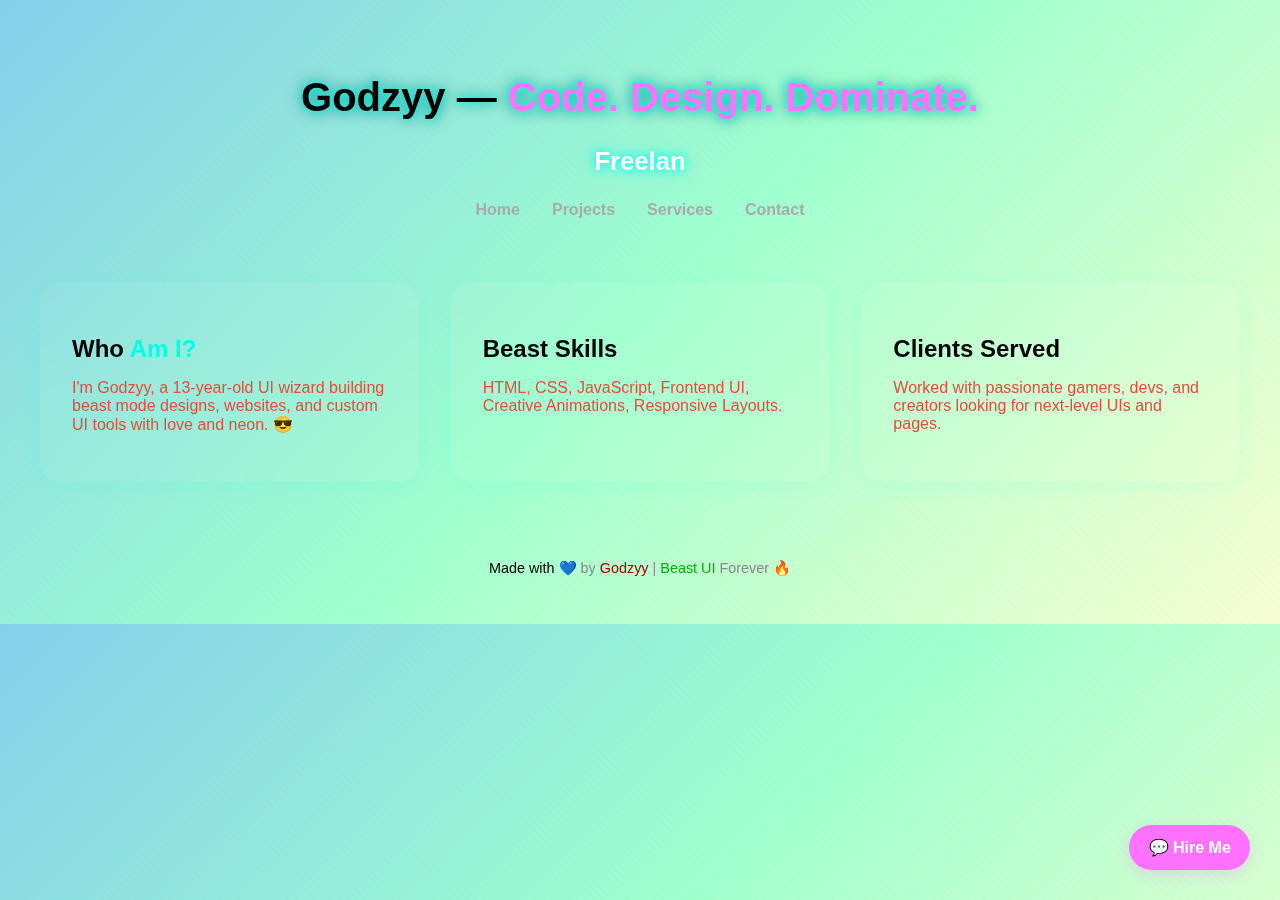
<file: index.html>
<!DOCTYPE html>
<html lang="en">
<head>
  <meta charset="UTF-8" />
  <meta name="viewport" content="width=device-width, initial-scale=1.0" />
  <title>Godzyy | Beast UI Portfolio</title>
  <link rel="stylesheet" href="style.css" />
</head>
<body>
  <div class="bg-tech"></div>

  <header>
    <h1 class="glow-text">Godzyy — <span>Code. Design. Dominate.</span></h1>
    <p class="tagline" id="typewriter"></p>
    <nav class="nav-links">
      <a href="index.html">Home</a>
      <a href="projects.html">Projects</a>
      <a href="services.html">Services</a>
      <a href="contact.html">Contact</a>
    </nav>
  </header>

  <section class="cards">
    <div class="card">
      <h2><span style="color: #000;">Who</span> <span>Am I?</span></h2>
      <p style="color: #e74c3c;">I'm Godzyy, a 13-year-old UI wizard building beast mode designs, websites, and custom UI tools with love and neon. 😎</p>
    </div>
    <div class="card">
      <h2><span style="color: #000;">Beast Skills</span></h2>
      <p style="color: #e74c3c;">HTML, CSS, JavaScript, Frontend UI, Creative Animations, Responsive Layouts.</p>
    </div>
    <div class="card">
      <h2><span style="color: #000;">Clients Served</span></h2>
      <p style="color: #e74c3c;">Worked with passionate gamers, devs, and creators looking for next-level UIs and pages.</p>
    </div>
  </section>

  <footer>
    <p><span style="color: #000;">Made with</span> 💙 by <span style="color: #b30000;">Godzyy</span> | <span style="color: #00b300;">Beast UI</span> Forever 🔥</p>
  </footer>

  <a href="contact.html" class="float-btn">💬 Hire Me</a>
  <script src="script.js"></script>
</body>
</html>
</file>
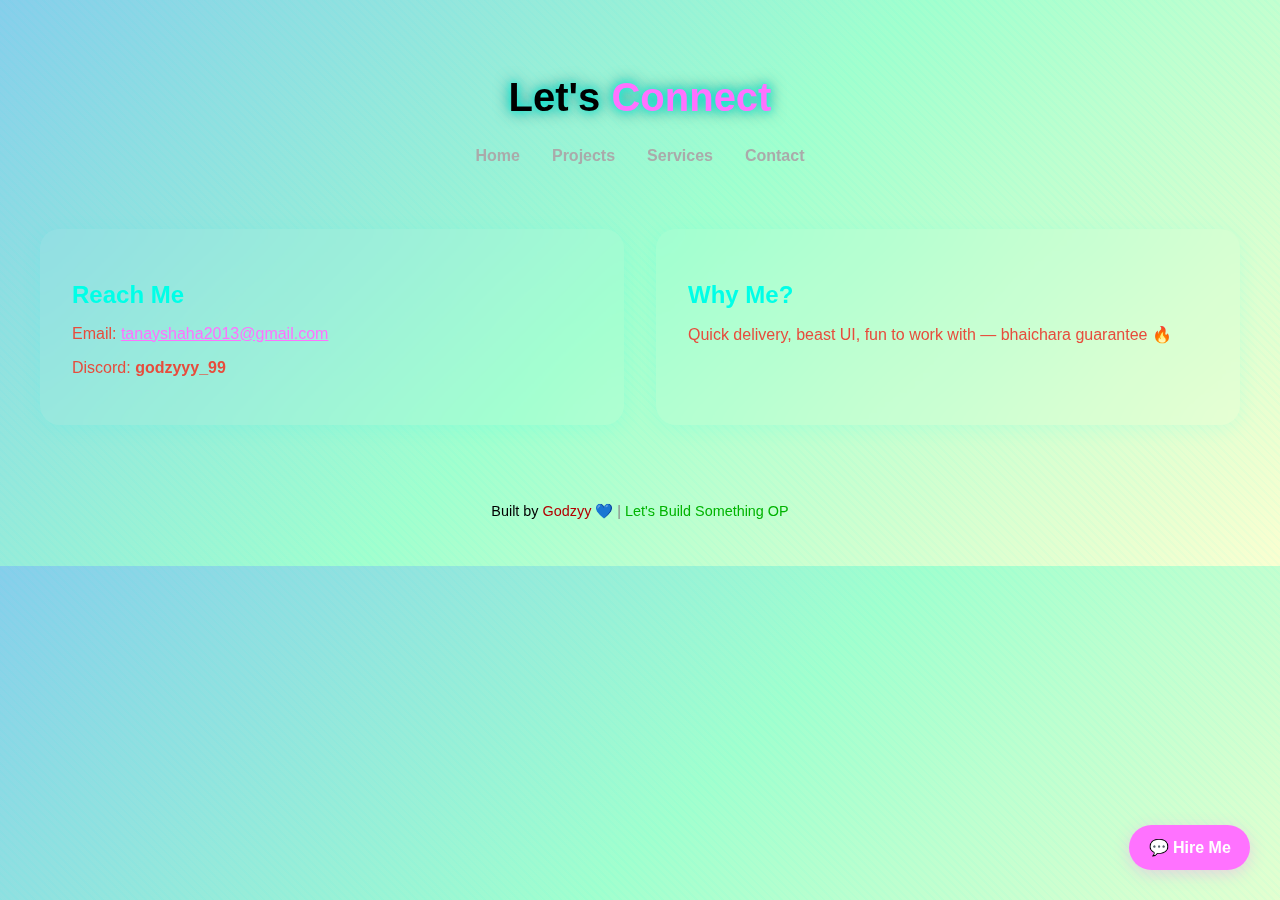
<file: contact.html>
<!DOCTYPE html>
<html lang="en">
<head>
  <meta charset="UTF-8" />
  <meta name="viewport" content="width=device-width, initial-scale=1.0" />
  <title>Contact | Tanay Portfolio</title>
  <link rel="stylesheet" href="style.css" />
</head>
<body>
  <div class="bg-tech"></div>

  <header>
    <h1 class="glow-text">Let's <span>Connect</span></h1>
    <nav class="nav-links">
      <a href="index.html">Home</a>
      <a href="projects.html">Projects</a>
      <a href="services.html">Services</a>
      <a href="contact.html">Contact</a>
    </nav>
  </header>

  <section class="cards">
    <div class="card">
      <h2>Reach Me</h2>
      <p style="color: #e74c3c;">Email: <a href="mailto:tanayshaha2013@gmail.com">tanayshaha2013@gmail.com</a></p>
      <p style="color: #e74c3c;">Discord: <strong>godzyyy_99</strong></p>
    </div>

    <div class="card">
      <h2>Why Me?</h2>
      <p style="color: #e74c3c;">Quick delivery, beast UI, fun to work with — bhaichara guarantee 🔥</p>
    </div>
  </section>

  <footer>
    <p><span style="color: #000;">Built by</span> <span style="color: #b30000;">Godzyy</span> 💙 | <span style="color: #00b300;">Let's Build Something OP</span></p>
  </footer>

  <a href="contact.html" class="float-btn">💬 Hire Me</a>
  <script src="script.js"></script>
</body>
</html>
</file>
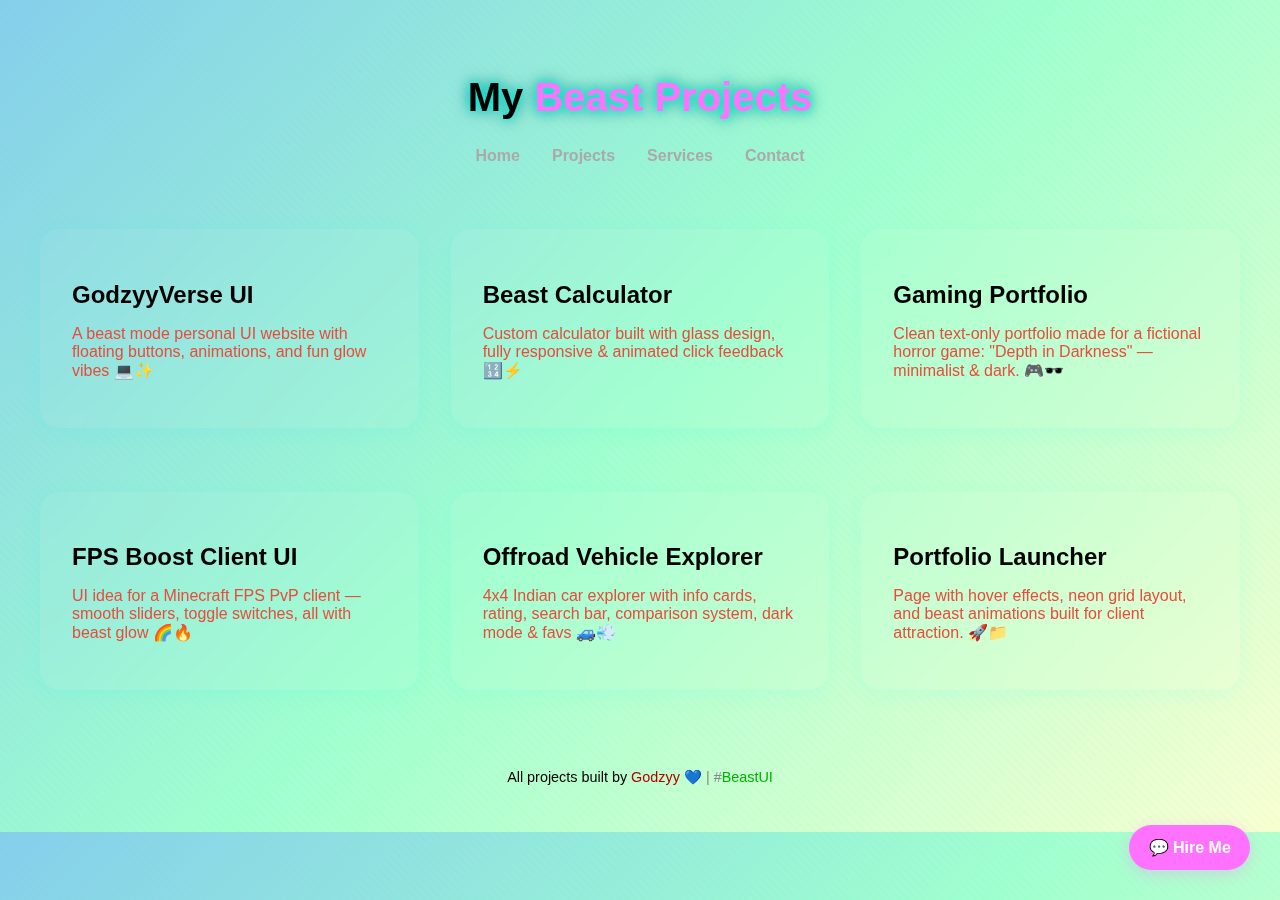
<file: projects.html>
<!DOCTYPE html>
<html lang="en">
<head>
  <meta charset="UTF-8" />
  <meta name="viewport" content="width=device-width, initial-scale=1.0" />
  <title>Projects | Tanay Portfolio</title>
  <link rel="stylesheet" href="style.css" />
</head>
<body>
  <div class="bg-tech"></div>

  <header>
    <h1 class="glow-text">My <span>Beast Projects</span></h1>
    <nav class="nav-links">
      <a href="index.html">Home</a>
      <a href="projects.html">Projects</a>
      <a href="services.html">Services</a>
      <a href="contact.html">Contact</a>
    </nav>
  </header>

  <section class="cards">
    <div class="card">
      <h2><span style="color: #000;">GodzyyVerse UI</span></h2>
      <p style="color: #e74c3c;">A beast mode personal UI website with floating buttons, animations, and fun glow vibes 💻✨</p>
    </div>
    <div class="card">
      <h2><span style="color: #000;">Beast Calculator</span></h2>
      <p style="color: #e74c3c;">Custom calculator built with glass design, fully responsive & animated click feedback 🔢⚡</p>
    </div>
    <div class="card">
      <h2><span style="color: #000;">Gaming Portfolio</span></h2>
      <p style="color: #e74c3c;">Clean text-only portfolio made for a fictional horror game: "Depth in Darkness" — minimalist & dark. 🎮🕶️</p>
    </div>
  </section>

  <section class="cards">
    <div class="card">
      <h2><span style="color: #000;">FPS Boost Client UI</span></h2>
      <p style="color: #e74c3c;">UI idea for a Minecraft FPS PvP client — smooth sliders, toggle switches, all with beast glow 🌈🔥</p>
    </div>
    <div class="card">
      <h2><span style="color: #000;">Offroad Vehicle Explorer</span></h2>
      <p style="color: #e74c3c;">4x4 Indian car explorer with info cards, rating, search bar, comparison system, dark mode & favs 🚙💨</p>
    </div>
    <div class="card">
      <h2><span style="color: #000;">Portfolio Launcher</span></h2>
      <p style="color: #e74c3c;">Page with hover effects, neon grid layout, and beast animations built for client attraction. 🚀📁</p>
    </div>
  </section>

  <footer>
    <p><span style="color: #000;">All projects built by</span> <span style="color: #b30000;">Godzyy</span> 💙 | #<span style="color: #00b300;">BeastUI</span></p>
  </footer>

  <a href="contact.html" class="float-btn">💬 Hire Me</a>
  <script src="script.js"></script>
</body>
</html>
</file>
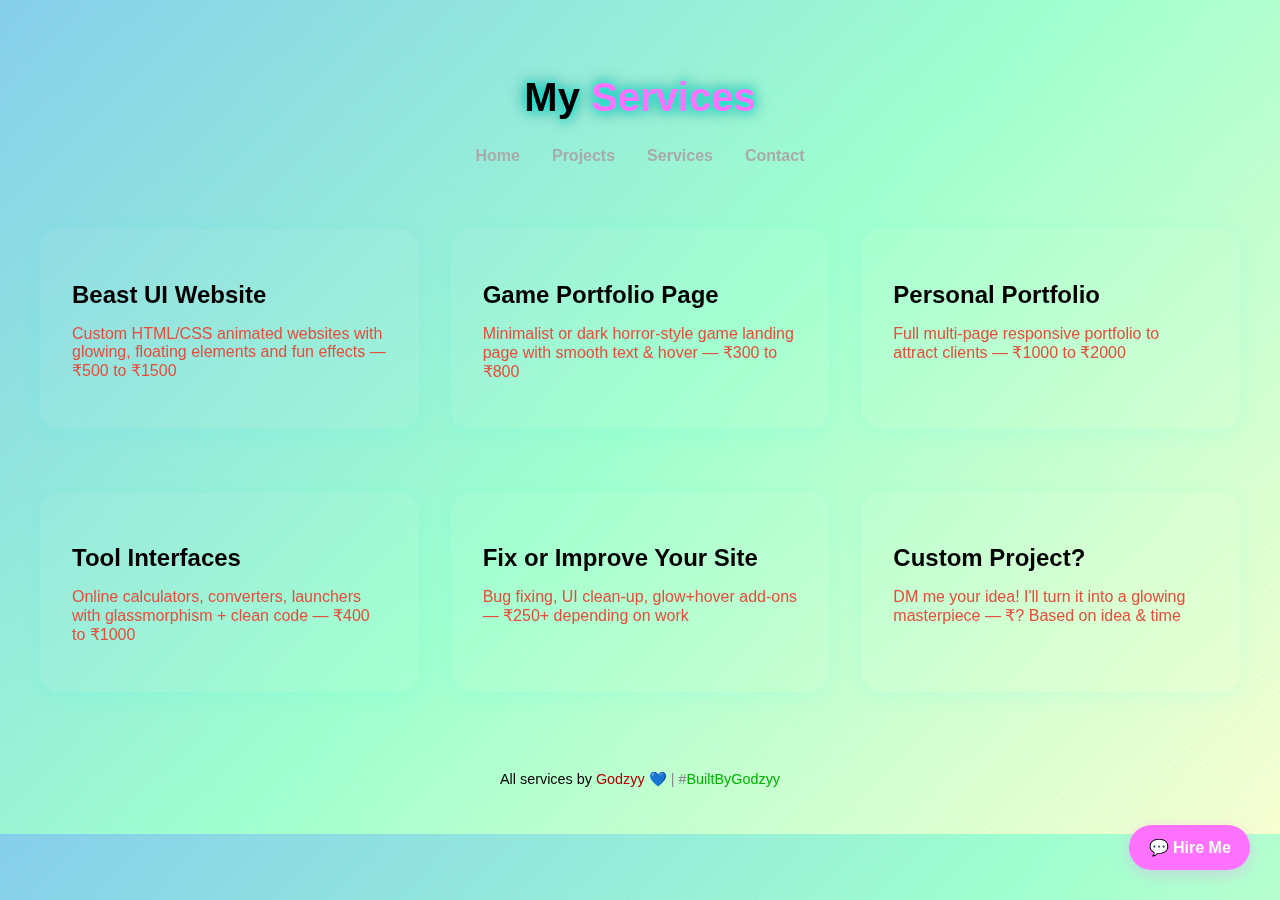
<file: services.html>
<!DOCTYPE html>
<html lang="en">
<head>
  <meta charset="UTF-8" />
  <meta name="viewport" content="width=device-width, initial-scale=1.0" />
  <title>Services | Godzyy Portfolio</title>
  <link rel="stylesheet" href="style.css" />
</head>
<body>
  <div class="bg-tech"></div>

  <header>
    <h1 class="glow-text">My <span>Services</span></h1>
    <nav class="nav-links">
      <a href="index.html">Home</a>
      <a href="projects.html">Projects</a>
      <a href="services.html">Services</a>
      <a href="contact.html">Contact</a>
    </nav>
  </header>

  <section class="cards">
    <div class="card">
      <h2><span style="color: #000;">Beast UI Website</span></h2>
      <p style="color: #e74c3c;">Custom HTML/CSS animated websites with glowing, floating elements and fun effects — ₹500 to ₹1500</p>
    </div>
    <div class="card">
      <h2><span style="color: #000;">Game Portfolio Page</span></h2>
      <p style="color: #e74c3c;">Minimalist or dark horror-style game landing page with smooth text & hover — ₹300 to ₹800</p>
    </div>
    <div class="card">
      <h2><span style="color: #000;">Personal Portfolio</span></h2>
      <p style="color: #e74c3c;">Full multi-page responsive portfolio to attract clients — ₹1000 to ₹2000</p>
    </div>
  </section>

  <section class="cards">
    <div class="card">
      <h2><span style="color: #000;">Tool Interfaces</span></h2>
      <p style="color: #e74c3c;">Online calculators, converters, launchers with glassmorphism + clean code — ₹400 to ₹1000</p>
    </div>
    <div class="card">
      <h2><span style="color: #000;">Fix or Improve Your Site</span></h2>
      <p style="color: #e74c3c;">Bug fixing, UI clean-up, glow+hover add-ons — ₹250+ depending on work</p>
    </div>
    <div class="card">
      <h2><span style="color: #000;">Custom Project?</span></h2>
      <p style="color: #e74c3c;">DM me your idea! I'll turn it into a glowing masterpiece — ₹? Based on idea & time</p>
    </div>
  </section>

  <footer>
    <p><span style="color: #000;">All services by</span> <span style="color: #b30000;">Godzyy</span> 💙 | #<span style="color: #00b300;">BuiltByGodzyy</span></p>
  </footer>

  <a href="contact.html" class="float-btn">💬 Hire Me</a>
  <script src="script.js"></script>
</body>
</html>
</file>
<file: style.css>
/* === Tanay Portfolio Beast Style === */

body {
  margin: 0;
  padding: 0;
  font-family: 'Segoe UI', sans-serif;
  background: linear-gradient(135deg, skyblue 0%, #a1ffce 50%, #faffd1 100%);
  color: #eaeaea;
  overflow-x: hidden;
}

header {
  text-align: center;
  padding: 3rem 1rem 2rem;
}

.glow-text {
  font-size: 2.5rem;
  color: #000;
  text-shadow: 0 0 8px #00ffe7, 0 0 16px #007777;
}

.glow-text span {
  color: #ff72ff;
}

.nav-links {
  display: flex;
  justify-content: center;
  gap: 2rem;
  margin-top: 1rem;
}

.nav-links a {
  color: #aaa;
  text-decoration: none;
  font-weight: bold;
  transition: 0.3s;
}

.nav-links a:hover {
  color: #00ffe7;
}

.cards {
  display: grid;
  grid-template-columns: repeat(auto-fit, minmax(300px, 1fr));
  gap: 2rem;
  padding: 2rem;
  max-width: 1200px;
  margin: auto;
}

.card {
  background: rgba(255, 255, 255, 0.05);
  border-radius: 20px;
  padding: 2rem;
  box-shadow: 0 4px 20px rgba(0, 255, 255, 0.1);
  backdrop-filter: blur(12px);
  transition: 0.3s ease-in-out;
  opacity: 0;
  transform: translateY(40px);
}

.card:hover {
  transform: scale(1.05);
  box-shadow: 0 8px 25px rgba(0, 255, 255, 0.25);
  background: rgba(255, 255, 255, 0.08);
}

.card h2 {
  color: #00ffe7;
  margin-bottom: 0.5rem;
}

.card a {
  color: #ff72ff;
  text-decoration: underline;
}

form input,
form textarea {
  width: 100%;
  margin-bottom: 1rem;
  padding: 0.75rem;
  border: none;
  border-radius: 8px;
  background: rgba(255, 255, 255, 0.1);
  color: #fff;
  resize: none;
}

form button {
  background: #00ffe7;
  color: #000;
  border: none;
  padding: 0.75rem 1.5rem;
  border-radius: 8px;
  font-weight: bold;
  cursor: pointer;
  transition: 0.3s;
}

form button:hover {
  background: #00cccc;
}

footer {
  text-align: center;
  padding: 2rem;
  font-size: 0.9rem;
  color: #888;
}

.float-btn {
  position: fixed;
  bottom: 30px;
  right: 30px;
  background: #ff72ff;
  color: #fff;
  padding: 0.8rem 1.2rem;
  border-radius: 50px;
  text-decoration: none;
  font-weight: bold;
  box-shadow: 0 4px 16px rgba(255, 114, 255, 0.3);
  transition: 0.3s;
}

.float-btn:hover {
  background: #e800e8;
}

.bg-tech {
  position: fixed;
  top: 0;
  left: 0;
  height: 100vh;
  width: 100vw;
  background: repeating-linear-gradient(45deg, rgba(0, 255, 255, 0.03), rgba(0, 255, 255, 0.03) 2px, transparent 2px, transparent 6px);
  z-index: -1;
  pointer-events: none;
  animation: pulse 5s infinite ease-in-out;
}

@keyframes pulse {
  0%, 100% {
    opacity: 0.3;
  }
  50% {
    opacity: 0.6;
  }
}
#typewriter {
  font-size: 1.6rem;
  font-weight: bold;
  color: #ffffff;
  text-shadow: 0 0 8px #00ffe7, 0 0 16px #00ffe7;
  margin-top: 1rem;
}
</file>
